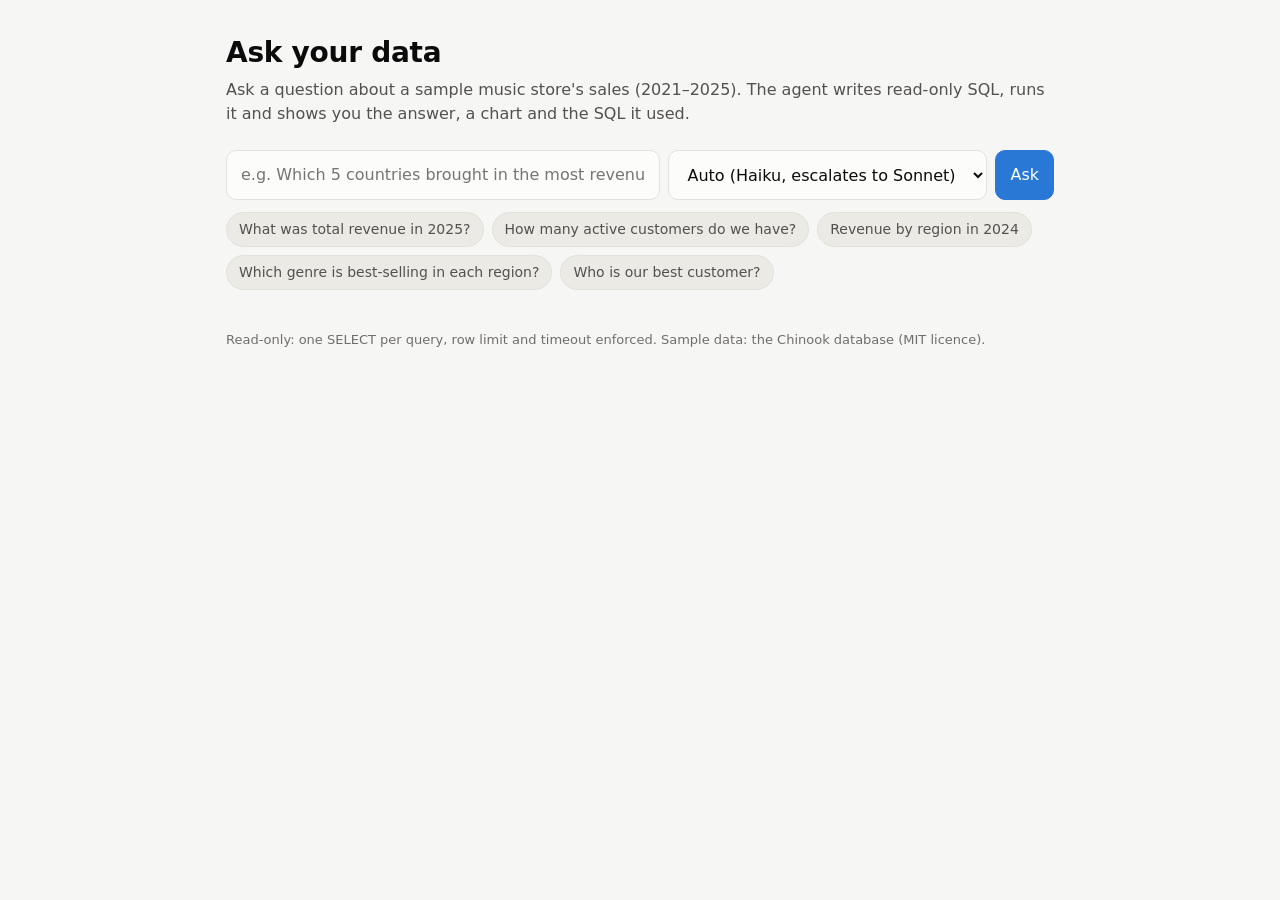
<file: src/askdata/static/index.html>
<!doctype html>
<html lang="en">
<head>
<meta charset="utf-8">
<meta name="viewport" content="width=device-width, initial-scale=1">
<title>Ask your data</title>
<style>
  :root {
    color-scheme: light;
    --bg: #f6f6f4; --surface-1: #fcfcfb; --border: #e2e1dc; --grid: #d9d8d4;
    --text-primary: #0b0b0b; --text-secondary: #52514e; --text-muted: #6f6e6a;
    --accent: #2a78d6; --accent-ink: #ffffff; --series-1: #2a78d6;
    --code-bg: #f0efeb; --danger: #b42318; --chip: #eceae5;
  }
  @media (prefers-color-scheme: dark) {
    :root:not([data-theme="light"]) {
      color-scheme: dark;
      --bg: #121211; --surface-1: #1a1a19; --border: #2e2d2b; --grid: #3a3936;
      --text-primary: #f0efec; --text-secondary: #c3c2b7; --text-muted: #9a998f;
      --accent: #3987e5; --accent-ink: #ffffff; --series-1: #3987e5;
      --code-bg: #22221f; --danger: #f97066; --chip: #262523;
    }
  }
  :root[data-theme="dark"] {
    color-scheme: dark;
    --bg: #121211; --surface-1: #1a1a19; --border: #2e2d2b; --grid: #3a3936;
    --text-primary: #f0efec; --text-secondary: #c3c2b7; --text-muted: #9a998f;
    --accent: #3987e5; --accent-ink: #ffffff; --series-1: #3987e5;
    --code-bg: #22221f; --danger: #f97066; --chip: #262523;
  }
  * { box-sizing: border-box; }
  body { margin: 0; background: var(--bg); color: var(--text-primary);
         font: 16px/1.5 system-ui, -apple-system, "Segoe UI", sans-serif; }
  main { max-width: 860px; margin: 0 auto; padding: 32px 16px 64px; }
  h1 { font-size: 28px; margin: 0 0 4px; letter-spacing: -0.01em; }
  .lede { color: var(--text-secondary); margin: 0 0 24px; }
  form { display: flex; gap: 8px; flex-wrap: wrap; }
  input[type=text] { flex: 1 1 320px; min-width: 0; padding: 12px 14px; font: inherit; color: inherit;
         background: var(--surface-1); border: 1px solid var(--border); border-radius: 10px; }
  select, button { font: inherit; padding: 12px 14px; border-radius: 10px; border: 1px solid var(--border);
         background: var(--surface-1); color: inherit; }
  button.primary { background: var(--accent); color: var(--accent-ink); border-color: var(--accent); cursor: pointer; }
  button:disabled { opacity: .6; cursor: progress; }
  .chips { display: flex; flex-wrap: wrap; gap: 8px; margin: 12px 0 24px; }
  .chip { font-size: 14px; padding: 6px 12px; border-radius: 999px; background: var(--chip);
          border: 1px solid var(--border); cursor: pointer; color: var(--text-secondary); }
  .card { background: var(--surface-1); border: 1px solid var(--border); border-radius: 14px; padding: 20px; margin-top: 16px; }
  .answer { font-size: 18px; margin: 0 0 12px; }
  .meta { font-size: 13px; color: var(--text-muted); }
  .error { color: var(--danger); }
  h2 { font-size: 13px; text-transform: uppercase; letter-spacing: .06em; color: var(--text-muted); margin: 20px 0 8px; }
  pre { background: var(--code-bg); padding: 12px; border-radius: 8px; font-size: 13px; margin: 0;
        white-space: pre-wrap; overflow-wrap: anywhere; }
  .table-wrap { overflow-x: auto; max-height: 360px; border: 1px solid var(--border); border-radius: 8px; }
  table { border-collapse: collapse; width: 100%; font-size: 14px; }
  th, td { text-align: left; padding: 6px 10px; border-bottom: 1px solid var(--border); white-space: nowrap; }
  th { position: sticky; top: 0; background: var(--surface-1); color: var(--text-secondary); font-weight: 600; }
  td.num { text-align: right; font-variant-numeric: tabular-nums; }
  .options { display: flex; flex-wrap: wrap; gap: 8px; margin-top: 12px; }
  .chart svg { display: block; max-width: 100%; height: auto; }
  .hidden { display: none; }
  footer { margin-top: 40px; font-size: 13px; color: var(--text-muted); }
</style>
</head>
<body>
<main>
  <h1>Ask your data</h1>
  <p class="lede">Ask a question about a sample music store's sales (2021–2025). The agent writes read-only SQL,
    runs it and shows you the answer, a chart and the SQL it used.</p>

  <form id="ask">
    <input type="text" id="q" name="q" autocomplete="off" required
           placeholder="e.g. Which 5 countries brought in the most revenue in 2025?">
    <select id="model" aria-label="Model">
      <option value="auto">Auto (Haiku, escalates to Sonnet)</option>
      <option value="haiku">Haiku 5.5</option>
      <option value="sonnet">Sonnet 5.5</option>
      <option value="opus">Opus 5.5</option>
    </select>
    <button class="primary" id="go" type="submit">Ask</button>
  </form>
  <div class="chips" id="examples"></div>

  <section id="out" class="card hidden" aria-live="polite">
    <p class="answer" id="answer"></p>
    <div id="clarify" class="hidden">
      <div class="options" id="options"></div>
      <form id="replyForm" style="margin-top:12px">
        <input type="text" id="reply" autocomplete="off" placeholder="Or type your own answer">
        <button type="submit">Reply</button>
      </form>
    </div>
    <div id="chartBox" class="hidden"><h2>Chart</h2><div class="chart" id="chart"></div></div>
    <div id="tableBox" class="hidden"><h2>Result</h2><div class="table-wrap"><table id="table"></table></div></div>
    <div id="sqlBox" class="hidden"><h2>SQL</h2><pre><code id="sql"></code></pre></div>
    <p class="meta" id="meta"></p>
  </section>

  <footer>Read-only: one SELECT per query, row limit and timeout enforced. Sample data: the Chinook database (MIT licence).</footer>
</main>
<script>
const $ = (id) => document.getElementById(id);
const EXAMPLES = [
  "What was total revenue in 2025?",
  "How many active customers do we have?",
  "Revenue by region in 2024",
  "Which genre is best-selling in each region?",
  "Who is our best customer?",
];
let conversationId = null;
const MODEL_NAMES = { "claude-haiku-5-5": "Haiku 5.5", "claude-sonnet-5-5": "Sonnet 5.5", "claude-opus-5-5": "Opus 5.5" };
// Card content width: the chart is drawn at this many pixels so its text stays 12px.
const chartWidth = () => Math.max(280, Math.min(1200, Math.round($("ask").clientWidth - 42)));

for (const ex of EXAMPLES) {
  const b = document.createElement("button");
  b.type = "button"; b.className = "chip"; b.textContent = ex;
  b.onclick = () => { $("q").value = ex; $("ask").requestSubmit(); };
  $("examples").appendChild(b);
}

function show(el, on) { el.classList.toggle("hidden", !on); }

function render(data) {
  show($("out"), true);
  conversationId = data.conversation_id;
  $("answer").className = "answer";
  if (data.status === "clarify") {
    $("answer").textContent = data.clarification.question;
    $("options").replaceChildren(...(data.clarification.options || []).map((o) => {
      const b = document.createElement("button");
      b.type = "button"; b.className = "chip"; b.textContent = o;
      b.onclick = () => sendReply(o);
      return b;
    }));
    show($("clarify"), true);
  } else {
    show($("clarify"), false);
    if (data.status === "error") { $("answer").className = "answer error"; $("answer").textContent = data.error; }
    else $("answer").textContent = data.answer;
  }
  // Chart SVG is generated server-side with every label XML-escaped.
  $("chart").innerHTML = data.chart_svg || "";
  show($("chartBox"), !!data.chart_svg);
  renderTable(data.columns || [], data.rows || [], data.truncated);
  $("sql").textContent = data.sql || "";
  show($("sqlBox"), !!data.sql);
  const models = (data.models_tried || [data.model]).map((m) => MODEL_NAMES[m] || m).join(" → ");
  $("meta").textContent = `${models} · ${data.api_calls} API calls · $${data.cost_usd.toFixed(4)} · ` +
    `${(data.latency_ms / 1000).toFixed(1)} s` + (data.escalated ? ` · escalated (${data.escalation_reason})` : "");
}

function renderTable(cols, rows, truncated) {
  const t = $("table");
  t.replaceChildren();
  show($("tableBox"), cols.length > 0);
  if (!cols.length) return;
  const head = t.createTHead().insertRow();
  for (const c of cols) { const th = document.createElement("th"); th.textContent = c; head.appendChild(th); }
  const body = t.createTBody();
  for (const r of rows) {
    const tr = body.insertRow();
    for (const v of r) {
      const td = tr.insertCell();
      td.textContent = v === null ? "" : String(v);
      if (typeof v === "number") td.className = "num";
    }
  }
  if (truncated) { const tr = body.insertRow(); const td = tr.insertCell(); td.colSpan = cols.length; td.textContent = "… truncated at the row limit"; }
}

async function call(url, body) {
  $("go").disabled = true;
  try {
    const r = await fetch(url, { method: "POST", headers: { "Content-Type": "application/json" }, body: JSON.stringify(body) });
    const data = await r.json();
    if (!r.ok) throw new Error(data.detail || r.statusText);
    render(data);
  } catch (e) {
    show($("out"), true);
    for (const id of ["clarify", "chartBox", "tableBox", "sqlBox"]) show($(id), false);
    $("answer").className = "answer error"; $("answer").textContent = String(e.message || e); $("meta").textContent = "";
  } finally { $("go").disabled = false; }
}

function sendReply(text) { if (conversationId && text) call("/api/reply", { conversation_id: conversationId, reply: text, chart_width: chartWidth() }); }

$("ask").addEventListener("submit", (e) => {
  e.preventDefault();
  const q = $("q").value.trim();
  if (q) { $("answer").textContent = "Thinking…"; call("/api/ask", { question: q, model: $("model").value, chart_width: chartWidth() }); }
});
$("replyForm").addEventListener("submit", (e) => { e.preventDefault(); sendReply($("reply").value.trim()); $("reply").value = ""; });
</script>
</body>
</html>
</file>
